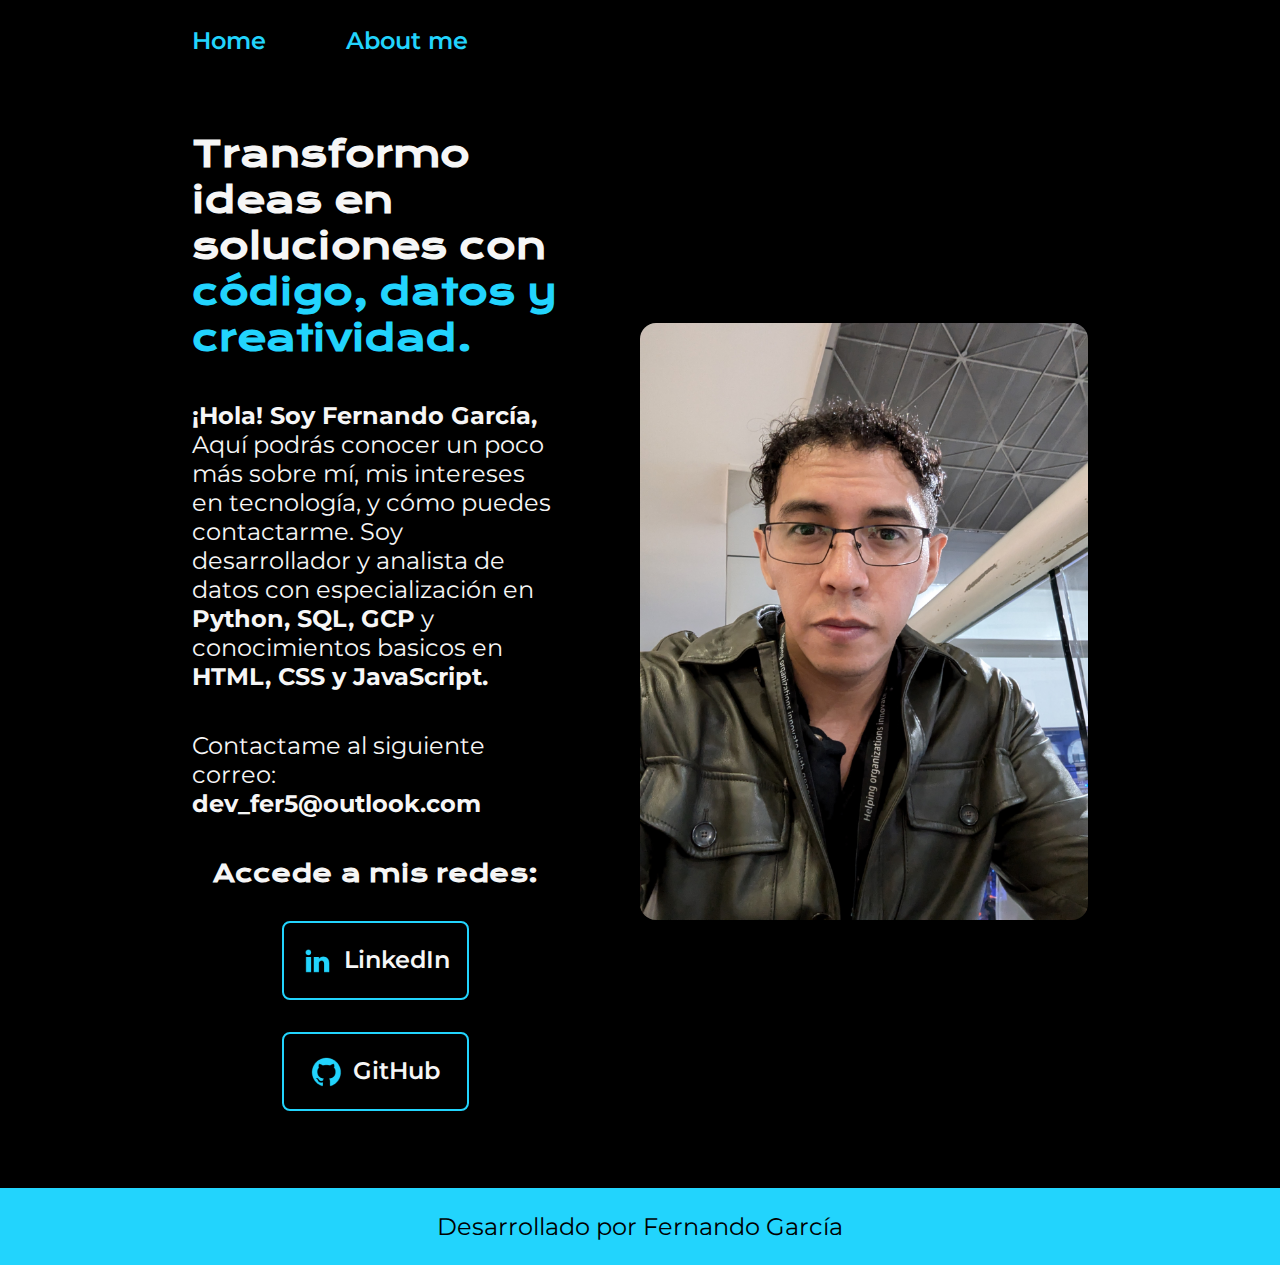
<file: index.html>
<!DOCTYPE html>
<html lang="es">
<head>
    <meta charset="UTF-8">
    <meta name="viewport" content="width=device-width, initial-scale=1.0">
    <title>Carta de Presentación</title>
    <link rel="shortcut icon" href="assets/code.webp">
    <link rel="stylesheet" href="styles/style.css">
</head>
<body>
    <header class="header">
        <nav class="header__menu">
            <a class="header__menu__link" href="index.html">Home</a>
            <a class="header__menu__link" href="about.html">About me</a>
        </nav>
    </header>
    <main class="present">
        <section class="present__content">
            <h1 class="present__content__title">
                Transformo ideas en soluciones con <strong class="titulo-stack">código, datos y creatividad.</strong>
            </h1>
            <p class="present__content__text"><strong>¡Hola! Soy Fernando García,</strong> 
                Aquí podrás conocer un poco más sobre mí, mis intereses en tecnología, y cómo puedes contactarme.
                Soy desarrollador y analista de datos con especialización en <strong>Python, SQL, GCP</strong> y conocimientos basicos en <strong>HTML, CSS y JavaScript.</strong>  
            </p>
            <p class="present__content__text">
                Contactame al siguiente correo:<br>
                <strong>dev_fer5@outlook.com</strong>
            </p>
            <div class="present__links">
                <h2 class="present__links__subtitle">Accede a mis redes: </h2>
                <a class="present__links__r" href="https://www.linkedin.com/in/fernando-garcia-santos5/">
                <img src="assets/linkedin.png" alt="Icono linkedin">LinkedIn</a>
                <a class="present__links__r" href="https://github.com/Fersh5">
                <img src="assets/github.png" alt="Icono github">GitHub</a>
            </div>
        </section>
        <img class="present__image" src="assets/PXL_20240807_164231785.jpg" alt="Imagen de Fernando García trabajando">
    </main>
    <footer class="footer">
        <p>Desarrollado por Fernando García</p>
    </footer>    
</body>
</html>
</file>
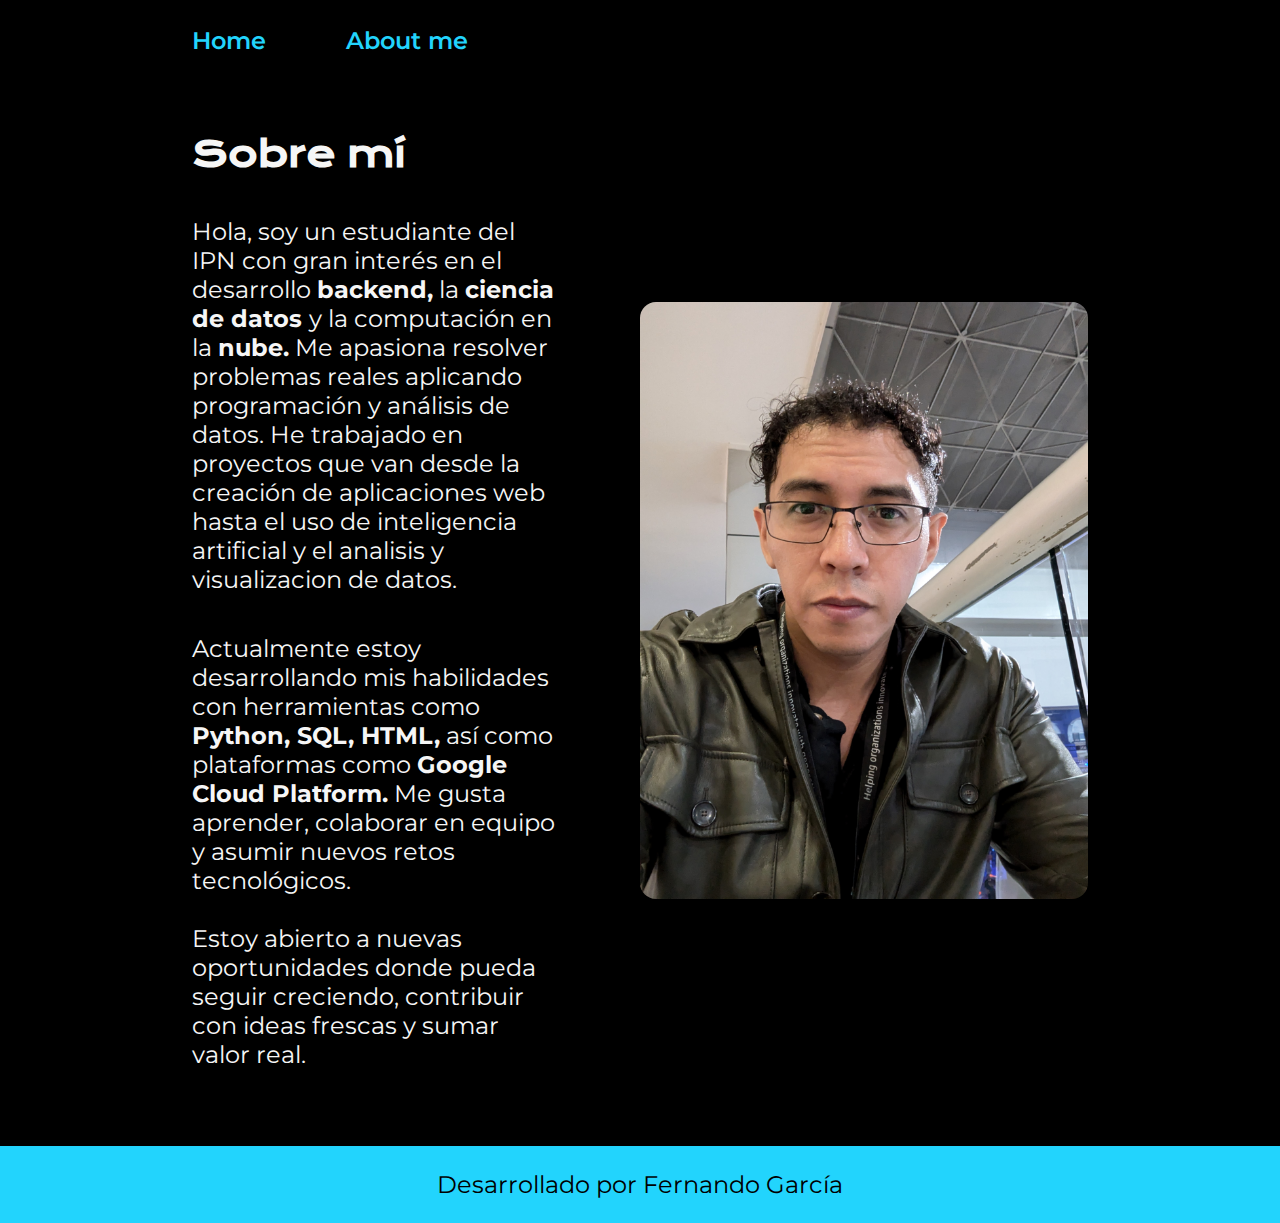
<file: about.html>
<!DOCTYPE html>
<html lang="es">
<head>
    <meta charset="UTF-8">
    <meta name="viewport" content="width=device-width, initial-scale=1.0">
    <title>Acerca de mi</title>
    <link rel="stylesheet" href="styles/style.css">
</head>
<body>
    <header class="header">
        <nav class="header__menu">
            <a class="header__menu__link" href="index.html">Home</a>
            <a class="header__menu__link" href="about.html">About me</a>
        </nav>
    </header>
    <main class="present">
        <section class="present__content">
            <h1 class="present__content__title">Sobre mí</h1>
            <p class="present__content__text">
                Hola, soy un estudiante del IPN con gran interés en el desarrollo <strong>backend,</strong> la <strong>ciencia de datos </strong> y la computación en la <strong>nube.</strong> Me apasiona resolver problemas reales aplicando programación y análisis de datos. He trabajado en proyectos que van desde la creación de aplicaciones web hasta el uso de inteligencia artificial y el analisis y visualizacion de datos.
            </p>
            <p class="present__content__text">
                Actualmente estoy desarrollando mis habilidades con herramientas como <strong>Python, SQL, HTML,</strong> así como plataformas como <strong>Google Cloud Platform.</strong>  Me gusta aprender, colaborar en equipo y asumir nuevos retos tecnológicos.
                <br><br>
                Estoy abierto a nuevas oportunidades donde pueda seguir creciendo, contribuir con ideas frescas y sumar valor real.
            </p>
        </section>
        <img class="present__image" src="assets/PXL_20240807_164231785.jpg" alt="Imagen de Fernando García trabajando" width="400">
    </main>
    <footer class="footer">
        <p>Desarrollado por Fernando García</p>
    </footer>    
</body>
</html>
</file>
<file: styles/style.css>
@import url('https://fonts.googleapis.com/css2?family=Krona+One&family=Montserrat:ital,wght@0,100..900;1,100..900&display=swap');

:root{
    --color-primario: #000000;
    --color-secundario: #f6f6f6;
    --color-terciario: #22d4fd;
    --color-hover: #272727;

    --font-montserrat: "Montserrat", sans-serif;
    --font-krona: "Krona One", sans-serif;
}

*{
    padding: 0;
    margin: 0;
}

body{
    background-color: var(--color-primario);
    color: var(--color-secundario);
    box-sizing: border-box;
}

.header{
    padding: 2% 0% 0% 15%;
}

.header__menu{
    display: flex;
    gap: 80px;
}

.header__menu__link{
    font-family: var(--font-montserrat);
    font-size: 1.5rem;
    font-weight: 600;
    color: var(--color-terciario);
    text-decoration: none;
}

.titulo-stack{
    color: var(--color-terciario);
}

.present{
    display: flex;
    align-items: center;
    padding: 6% 15%;
    justify-content: space-between;
    gap: 82px;
}

.present__content{
    width: 50%;
    display: flex;
    flex-direction: column;
    gap: 40px;
}

.present__content__title{
    font-size: 2.25rem;
    font-family: var(--font-krona);
}

.present__content__text{
    font-size: 1.5rem;
    font-family: var(--font-montserrat);
}
.present__links{
    display: flex;
    justify-content: space-between;
    flex-direction: column;
    align-items: center;
    gap: 32px;
}

.present__links__r{
    display: flex;
    justify-content: center;
    gap: 10px;
    width: 50%;
    text-align: center;
    padding: 21.5px 0;
    border-radius: 8px;
    font-family: var(--font-montserrat);
    font-size: 1.5rem;
    font-weight: 600;
    text-decoration: none;
    color: var(--color-secundario);
    border: 2PX solid var(--color-terciario);
}

.present__links__r:hover{
    background-color: var(--color-hover);
}

.present__image{
    border-radius: 16px;
    width: 50%;
}

.present__links__subtitle{
    font-family: var(--font-krona);
}

.footer{
    background-color: var(--color-terciario);
    padding: 24px;
    color: var(--color-primario);
    text-align: center;
    font-family: var(--font-montserrat);
    font-size: 1.5rem;
    font-weight: 400;
}

@media(max-width: 1200px){

    .header{
        padding: 10%;
    }
    
    .header__menu{
        justify-content: center;
    }

    .present{
        flex-direction: column-reverse;
        padding: 5%;
    }
    .present__content{
        width: auto;
    }
}
</file>
